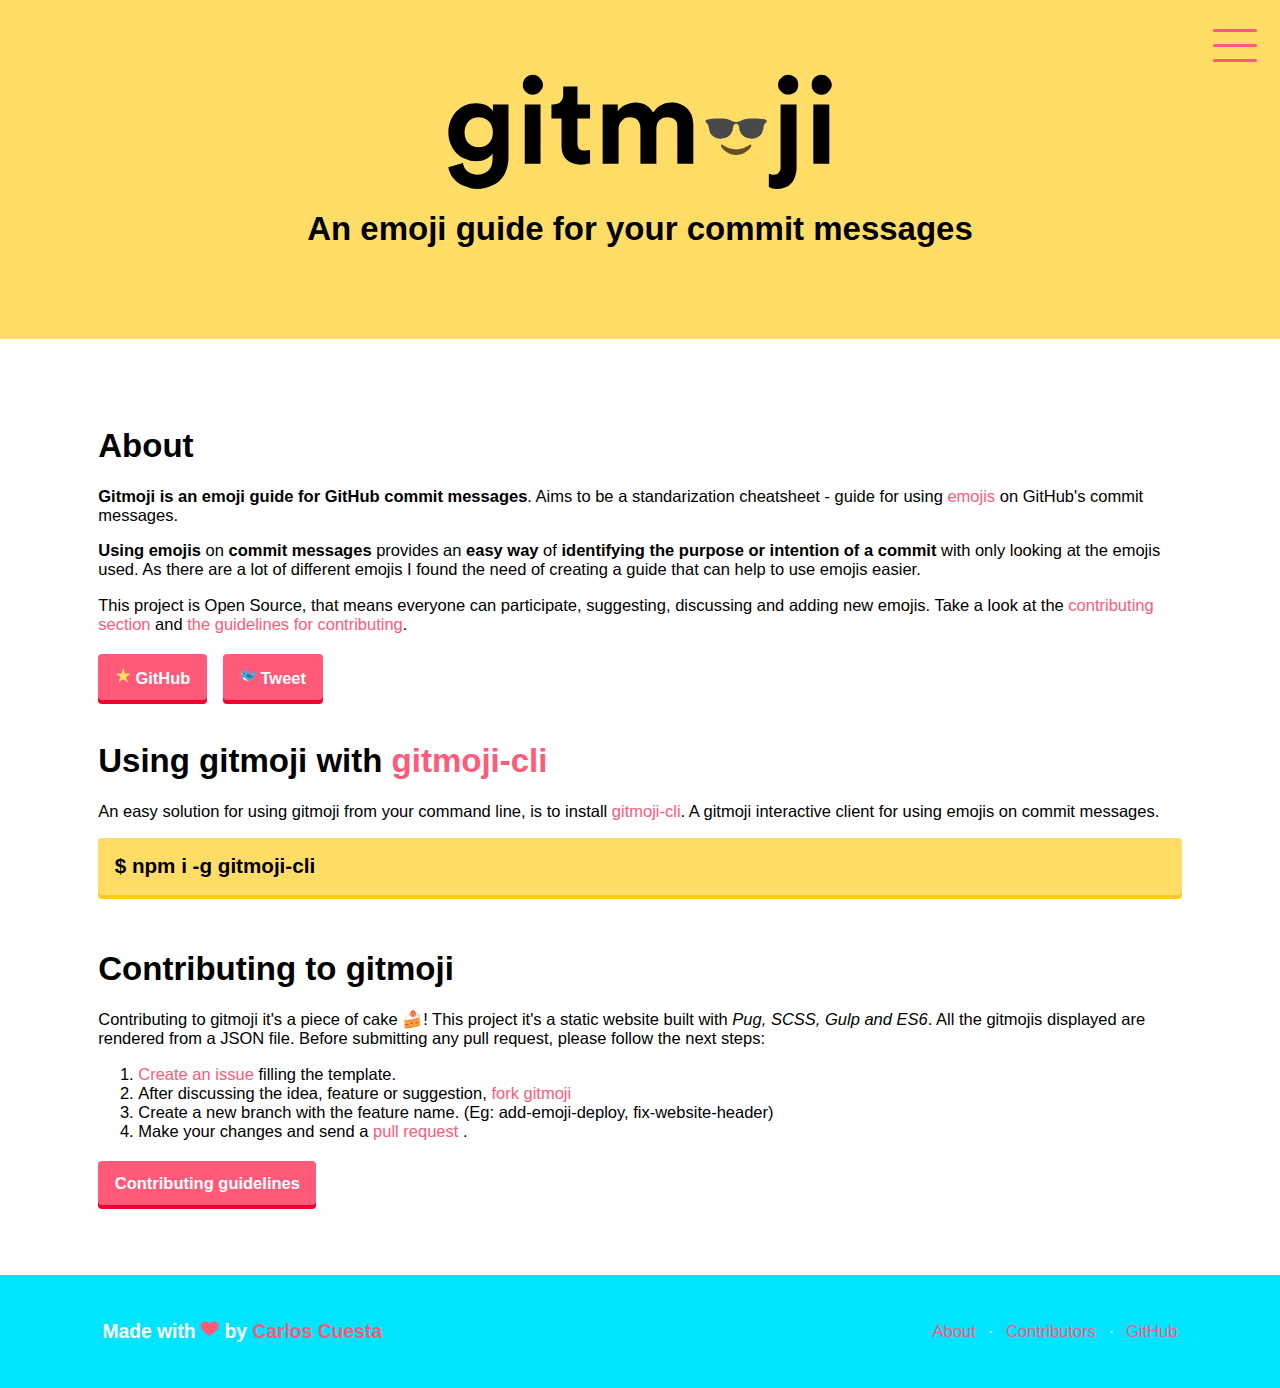
<file: about.html>
<!DOCTYPE html><html><head><title>gitmoji | About | An emoji guide for your commit messages</title><link rel="canonical" href="https://gitmoji.carloscuesta.me/about"><style>﻿.col-sm-2,.col-xs-12,.col-xs-3,.row{box-sizing:border-box}.container{margin-right:auto;margin-left:auto}.row{display:-webkit-box;display:-webkit-flex;display:-ms-flexbox;display:flex;-webkit-box-flex:0;-webkit-flex:0 1 auto;-ms-flex:0 1 auto;flex:0 1 auto;-webkit-box-orient:horizontal;-webkit-box-direction:normal;-webkit-flex-direction:row;-ms-flex-direction:row;flex-direction:row;-webkit-flex-wrap:wrap;-ms-flex-wrap:wrap;flex-wrap:wrap;margin-right:-.5rem;margin-left:-.5rem}.col-xs-12,.col-xs-3{-webkit-box-flex:0;-webkit-flex:0 0 auto;-ms-flex:0 0 auto;flex:0 0 auto;padding-right:1.25rem;padding-left:1.25rem}.col-xs-12{-webkit-flex-basis:100%;-ms-flex-preferred-size:100%;flex-basis:100%;max-width:100%}.col-xs-3{-ms-flex-preferred-size:25%;flex-basis:25%;max-width:25%}.center-xs{-webkit-box-pack:center;-webkit-justify-content:center;-ms-flex-pack:center;justify-content:center;text-align:center}.middle-xs{-webkit-box-align:center;-webkit-align-items:center;-ms-flex-align:center;align-items:center}@media only screen and (min-width: 48em){.container{width:49rem}.col-sm-2,.col-sm-6{box-sizing:border-box;-webkit-box-flex:0;-webkit-flex:0 0 auto;-ms-flex:0 0 auto;flex:0 0 auto;padding-right:1.25rem;padding-left:1.25rem}.col-sm-6{-webkit-flex-basis:50%;-ms-flex-preferred-size:50%;flex-basis:50%;max-width:50%}.col-sm-2{-ms-flex-preferred-size:16.66666667%;flex-basis:16.66666667%;max-width:16.66666667%}}@media only screen and (min-width: 64em){.container{width:65rem}.col-md-3{box-sizing:border-box;-webkit-box-flex:0;-webkit-flex:0 0 auto;-ms-flex:0 0 auto;flex:0 0 auto;padding-right:1.25rem;padding-left:1.25rem;-ms-flex-preferred-size:25%;flex-basis:25%;max-width:25%}}.c-hamburger{display:block;position:fixed;overflow:hidden;margin:0;padding:0;width:80px;height:80px;font-size:0;text-indent:-9999px;appearance:none;box-shadow:none;border-radius:none;border:none;cursor:pointer;transition:background 0.2s;z-index:10}.c-hamburger span{display:block;position:absolute;top:44px;left:18px;right:18px;height:3px;background:#ff5a79;border-radius:50px}.c-hamburger span::before,.c-hamburger span::after{position:absolute;display:block;left:0;width:100%;height:3px;border-radius:50px;background-color:#ff5a79;content:""}.c-hamburger span::before{top:-15px}.c-hamburger span::after{bottom:-15px}.c-hamburger:focus{outline:none}.c-hamburger--htx{left:auto;right:5px;top:0px}.c-hamburger--htx span{transition:background 0s 0.2s}.c-hamburger--htx span::before,.c-hamburger--htx span::after{transition-duration:0.2s, 0.2s;transition-delay:0.2s, 0s}.c-hamburger--htx span::before{transition-property:top, transform}.c-hamburger--htx span::after{transition-property:bottom, transform}.c-hamburger__input:checked+.c-hamburger--htx span{background:none}.c-hamburger__input:checked+.c-hamburger--htx span::before{top:0;transform:rotate(45deg)}.c-hamburger__input:checked+.c-hamburger--htx span::after{bottom:0;transform:rotate(-45deg)}.c-hamburger__input:checked+.c-hamburger--htx span::before,.c-hamburger__input:checked+.c-hamburger--htx span::after{transition-delay:0s, 0.2s}.modal{opacity:0;position:fixed;text-align:center;top:0;bottom:0;left:0;right:0;z-index:1;transition:all .2s ease-in-out;visibility:hidden}.modal__content{background-color:#ff5a79;height:300px;width:200px;margin:20px auto}.modal a{color:#fff}.c-hamburger__input:checked ~ .modal{opacity:1;background-color:#ff5a79;visibility:visible}.c-hamburger__input:checked ~ .modal .item{font-weight:700}.c-hamburger__input:checked ~ .modal .item a{transform:scale(1)}.c-hamburger__input:checked ~ .modal .item:nth-child(1) a{transition-delay:0s}.c-hamburger__input:checked ~ .modal .item:nth-child(2) a{transition-delay:0.035s}.c-hamburger__input:checked ~ .modal .item:nth-child(3) a{transition-delay:0.075s}.c-hamburger__input:checked ~ .modal .item:nth-child(4) a{transition-delay:0.0995s}.c-hamburger__input:checked ~ .c-hamburger span::after,.c-hamburger__input:checked ~ .c-hamburger span::before{background-color:#fff}input#hamburger-menu{display:none}nav.nav .navigation{position:absolute;left:0%;width:100%;top:50%;-webkit-transform:translateY(-50%);-moz-transform:translateY(-50%);-ms-transform:translateY(-50%);-o-transform:translateX(-50%);transform:translateY(-50%)}nav.nav ul,nav.nav li{margin:0;padding:0}nav.nav .item{text-transform:capitalize;font-size:3em;list-style:none;font-weight:400;margin:.4em 0;transition:all .2s ease-in-out}nav.nav .item a{display:block;height:100px;line-height:100px;transition:all 400ms cubic-bezier(0.17, 0.67, 0.38, 1.46);transform:scale(0.3)}.ns-box{position:fixed;background:rgba(42,45,50,0.85);padding:22px;line-height:1.4;z-index:1000;pointer-events:none;color:rgba(250,251,255,0.95);font-size:90%;font-weight:600}.ns-box.ns-show{pointer-events:auto}.ns-box a{color:inherit;opacity:0.7;font-weight:700}.ns-box a:hover,.ns-box a:focus{opacity:1}.ns-box p{margin:0}.ns-box.ns-show,.ns-box.ns-visible{pointer-events:auto}.ns-close{width:20px;height:20px;position:absolute;right:4px;top:4px;overflow:hidden;text-indent:100%;cursor:pointer;-webkit-backface-visibility:hidden;backface-visibility:hidden}.ns-close:hover,.ns-close:focus{outline:none}.ns-close::before,.ns-close::after{content:'';position:absolute;width:3px;height:60%;top:50%;left:50%;background:#6e6e6e}.ns-close:hover::before,.ns-close:hover::after{background:#fff}.ns-close::before{-webkit-transform:translate(-50%, -50%) rotate(45deg);transform:translate(-50%, -50%) rotate(45deg)}.ns-close::after{-webkit-transform:translate(-50%, -50%) rotate(-45deg);transform:translate(-50%, -50%) rotate(-45deg)}.ns-growl{top:30px;left:30px;max-width:300px;border-radius:5px}.ns-growl p{margin:0;line-height:1.3}[class^="ns-effect-"].ns-growl.ns-hide,[class*=" ns-effect-"].ns-growl.ns-hide{-webkit-animation-direction:reverse;animation-direction:reverse}.ns-effect-scale{background:#ff5a79;box-shadow:0 25px 10px -15px rgba(0,0,0,0.05)}.ns-effect-scale a:hover,.ns-effect-scale a:focus{color:#fff}.ns-effect-scale .ns-close::before,.ns-effect-scale .ns-close::after{background:#fff}.ns-effect-scale .ns-close:hover::before,.ns-effect-scale .ns-close:hover::after{background:#000}.ns-effect-scale.ns-show,.ns-effect-scale.ns-hide{-webkit-animation-name:animScale;animation-name:animScale;-webkit-animation-duration:0.25s;animation-duration:0.25s}@-webkit-keyframes animScale{0%{opacity:0;-webkit-transform:translate3d(0, 40px, 0) scale3d(0.1, 0.6, 1)}100%{opacity:1;-webkit-transform:translate3d(0, 0, 0) scale3d(1, 1, 1)}}@keyframes animScale{0%{opacity:0;-webkit-transform:translate3d(0, 40px, 0) scale3d(0.1, 0.6, 1);transform:translate3d(0, 40px, 0) scale3d(0.1, 0.6, 1)}100%{opacity:1;-webkit-transform:translate3d(0, 0, 0) scale3d(1, 1, 1);transform:translate3d(0, 0, 0) scale3d(1, 1, 1)}}@media screen and (max-width: 25em){.ns-growl{top:10px;left:10px;right:10px;max-width:none}}h1{font-size:2em}html,body{margin:0;padding:0;font-size:16.5px;font-family:Avenir, -apple-system, BlinkMacSystemFont, "Segoe UI", "Roboto", "Oxygen", "Ubuntu", "Cantarell", "Fira Sans", "Droid Sans", "Helvetica Neue", sans-serif}a{transition:color .5s ease-in-out;text-decoration:none;color:#ff5a79}a:hover{animation:zomg .5s infinite}a.btn:hover{animation:none}code{font-family:Avenir, -apple-system, BlinkMacSystemFont, "Segoe UI", "Roboto", "Oxygen", "Ubuntu", "Cantarell", "Fira Sans", "Droid Sans", "Helvetica Neue", sans-serif;font-weight:700;font-size:1.25em;word-break:break-all}pre{background-color:#FFDD67;box-shadow:0 4px #ffcc1b;padding:1em;border-radius:4px}section{padding:.5em}.header{background-color:#FFDD67;padding:4.5em 2em;text-align:center}.header h2{padding:.5em 0;margin:0;font-size:2em}.header-buttons{padding:1em 0;text-align:center}.single-emoji-logo{opacity:0}.emoji-container{background-color:#f5f5f5}.gitmoji-logo{width:100%;height:115px}.btn{display:inline-block;cursor:pointer;border-radius:4px;font-weight:600;padding:.75em 1em;transition:none;margin:.25em 0;position:relative}.btn:not(:first-child){margin-left:1em}.btn-pink{background-color:#ff5a79;color:#fff;box-shadow:0 4px #f3002e}.btn-pink:hover{top:2px;box-shadow:0 2px #f3002e}.btn-pink:active{box-shadow:0 0 #ff5a79;top:4px}.btn .icon{margin-right:.25em}.wrap{max-width:1100px;margin:0 auto}main.wrap{padding:3.5em 2em}.emoji{display:flex;box-sizing:border-box}.emoji .gitmoji{font-size:5em;cursor:pointer;font-family:"Apple Color Emoji", "Segoe UI Emoji", "NotoColorEmoji", "Segoe UI Symbol", "Android Emoji", "EmojiSymbols"}.emoji-card{background-color:#fff;border-radius:4px;box-shadow:0 1px 2px 0 rgba(168,182,191,0.6);flex:1;margin:1em 0;transition:all .25s ease-out;text-align:center;overflow:hidden}.emoji-card:hover{box-shadow:0 10px 20px 0 rgba(168,182,191,0.6);transform:translateY(-1px)}.emoji-info{padding:1.5em;word-break:break-all}.emoji-info p{color:#999;word-break:normal}.emoji-header{align-self:flex-start;padding-top:2em;padding-bottom:.85em;border-top-left-radius:4px;border-top-right-radius:4px}.emoji-data{display:flex;align-items:center}.emoji-visible{opacity:1}.contributor-picture{max-width:100%;border-radius:50%;padding:.5em}.icon{width:1em;height:1em}.icon-heart{margin:0 .25em}.footer{padding:1.5em;background-color:#00e5ff;color:#fff}.footer nav{-webkit-box-pack:end;-ms-flex-pack:end;justify-content:flex-end;text-align:end}.footer nav a:after{content:"·";color:#fff !important;margin:0 .75em}.footer nav a:last-child:after{content:"";margin:0}@media (max-width: 768px){footer nav,footer h3{justify-content:center !important;text-align:center !important}.emoji .gitmoji{font-size:50px}.emoji-header{padding-bottom:1em}.header h2{display:none}.made-with-love,.footer-nav{flex-basis:100%;max-width:100%}}@media (min-width: 2048px){html,body{font-size:19px}}.art{background-color:#ff7281}.apple{background-color:#f94e43}.bookmark{background-color:#80DEEA}.bug{background-color:#8cd842}.checkered-flag{background-color:#ff7281}.construction{background-color:#FFB74D}.fire{background-color:#ff9d44}.green-heart{background-color:#c5e763}.lock{background-color:#ffce49}.memo{background-color:#00E676}.penguin{background-color:#fa9a3f}.rocket{background-color:#00a9f0}.rotating-light{background-color:#536DFE}.sparkles{background-color:#ffe55f}.white-check-mark{background-color:#77e856}.wrench{background-color:#FFC400}.zap{background-color:#40C4FF}.construction-worker{background-color:#64B5F6}.arrow-up{background-color:#00E676}.arrow-down{background-color:#EF5350}.recycle{background-color:#77e856}.tada{background-color:#f74d5f}.lipstick{background-color:#80DEEA}.whale{background-color:#00cbe8}.heavy-plus-sign{background-color:#00E676}.heavy-minus-sign{background-color:#EF5350}.chart-with-upwards-trend{background-color:#CEDAE6}.globe-with-meridians{background-color:#E7F4FF}.ambulance{background-color:#fb584a}.pencil{background-color:#ffce49}.hankey{background-color:#a78674}.package{background-color:#fdd0ae}.alien{background-color:#c5e763}.truck{background-color:#ef584a}.rewind{background-color:#56d1d8}.twisted-rightwards-arrows{background-color:#56d1d8}.page-facing-up{background-color:#d9e3e8}.bento{background-color:#ff5864}.boom{background-color:#f94f28}.ok-hand{background-color:#c5e763}.wheelchair{background-color:#00b1fb}.bulb{background-color:#ffce49}.beers{background-color:#fbb64b}.speech-balloon{background-color:#CEDAE6}.card-file-box{background-color:#c5e763}.green-apple{background-color:#8dc448}.robot{background-color:#39c2f1}.mute{background-color:#e6ebef}.loud-sound{background-color:#23b4d2}.busts-in-silhouette{background-color:#d9e3e8}.children-crossing{background-color:#ffce49}.pushpin{background-color:#39c2f1}.building-construction{background-color:#ffe55f}.iphone{background-color:#40C4FF}.clown-face{background-color:#ff7281}.egg{background-color:#77e856}.see-no-evil{background-color:#8bdfe7}.camera-flash{background-color:#00a9f0}@keyframes zomg{0%,100%{color:#7ccdea}16%{color:#0074D9}32%{color:#2ECC40}48%{color:#FFDC00}64%{color:#B10DC9}80%{color:#FF4136}}
</style><meta name="author" content="Carlos Cuesta"><meta name="description" content="Gitmoji is an emoji guide for your commit messages. Aims to be a standarization cheatsheet for using emojis on GitHub's commit messages."><meta charset="utf-8"><meta name="viewport" content="width=device-width, initial-scale=1.0"><meta name="twitter:card" content="summary"><meta name="twitter:title" content="gitmoji"><meta name="twitter:description" content="An emoji guide for your commit messages."><meta name="twitter:image:src" content="https://gitmoji.carloscuesta.me/static/gitmoji.gif"><meta name="twitter:creator" content="@crloscuesta"><meta name="twitter:url" content="https://gitmoji.carloscuesta.me"><meta property="og:title" content="gitmoji"><meta name="og:description" content="An emoji guide for your commit messages."><meta property="og:image" content="https://gitmoji.carloscuesta.me/static/gitmoji.gif"><meta name="og:url" content="https://gitmoji.carloscuesta.me"><meta name="robots" content="index, follow"><link rel="apple-touch-icon" sizes="57x57" href="/static/apple-icon-57x57.png"><link rel="apple-touch-icon" sizes="60x60" href="/static/apple-icon-60x60.png"><link rel="apple-touch-icon" sizes="72x72" href="/static/apple-icon-72x72.png"><link rel="apple-touch-icon" sizes="76x76" href="/static/apple-icon-76x76.png"><link rel="apple-touch-icon" sizes="114x114" href="/static/apple-icon-114x114.png"><link rel="apple-touch-icon" sizes="120x120" href="/static/apple-icon-120x120.png"><link rel="apple-touch-icon" sizes="144x144" href="/static/apple-icon-144x144.png"><link rel="apple-touch-icon" sizes="152x152" href="/static/apple-icon-152x152.png"><link rel="apple-touch-icon" sizes="180x180" href="/static/apple-icon-180x180.png"><link rel="icon" type="image/png" sizes="192x192" href="/static/android-icon-192x192.png"><link rel="icon" type="image/png" sizes="32x32" href="/static/favicon-32x32.png"><link rel="icon" type="image/png" sizes="96x96" href="/static/favicon-96x96.png"><link rel="icon" type="image/png" sizes="16x16" href="/static/favicon-16x16.png"><link rel="manifest" href="/static/manifest.json"><meta name="msapplication-TileColor" content="#FFDD67"><meta name="msapplication-TileImage" content="/static/ms-icon-144x144.png"><meta name="theme-color" content="#FFDD67"><meta name="google-site-verification" content="78vmlhi_erc-UGybxcGwHyiUtf04wzYExTLa-4LoWio"></head><body><svg style="position: absolute; width: 0; height: 0;" width="0" height="0" version="1.1" xmlns="http://www.w3.org/2000/svg" xmlns:xlink="http://www.w3.org/1999/xlink"><defs><symbol id="icon-heart" viewbox="0 0 64 64"><title>heart</title><path class="heart" d="m61.1 18.2c-6.4-17-27.2-9.4-29.1-.9-2.6-9-22.9-15.7-29.1.9-6.9 18.5 26.7 35.1 29.1 37.8 2.4-2.2 36-19.6 29.1-37.8" fill="#ff5a79"></path></symbol><symbol id="icon-star" viewbox="0 0 64 64"><title>star</title><path class="twitter" d="M62,25.2H39.1L32,3l-7.1,22.2H2l18.5,13.7l-7,22.1L32,47.3L50.5,61l-7.1-22.2L62,25.2z" fill="#FFDD67"></path></symbol><symbol id="icon-twitter" viewbox="0 0 64 64"><title>twitter</title><g fill="#42ade2"><path d="m59.8 24.3c0 0 1.1-6.2-3.5-3.4 0 0-.4-6.3-4.3-1.9 0 0-2.1-3.9-4.4-.3-3.1 4.8-5.2 12.4-3.2 25l3.8-2.5c2.7-7.9 12.4-8.8 13.7-13.1.9-3-2.1-3.8-2.1-3.8"></path><path d="m22.1 17.6l-9.9 3.6c2.2-12 16.6-11.2 16.6-11.2s-6.8 3.2-6.7 7.6"></path><path d="m23.7 19.8l-10.5 1.4c4.8-11.2 18.7-7.3 18.7-7.3s-7.3 1.6-8.2 5.9"></path></g><g fill="#ffd93b"><path d="m2 29l5.4-1.4v3.6c0-.1-3.3-.6-5.4-2.2"></path><path d="M7.4,27.5L2,24.8c3.6-2.8,7.7-1.9,7.7-1.9L7.4,27.5z"></path></g><g fill="#e08828"><path d="m33.8 53h-2.1v7.9c-.3.1-2.1-.1-2.9-.1-1.8 0-3.3 1.3-3.3 1.3h8.3v-9.1"></path><path d="m25 53h-2.1v7.9c-.3.1-2.1-.1-2.9-.1-1.8 0-3.3 1.3-3.3 1.3h8.3v-9.1"></path><path d="m54 36.2c3.9 0-4.1 17.5-23.3 17.5-13 0-23.9-5.2-23.9-21.5 0-10.1 6.4-18.3 19.5-15 13.3 3.5 6.5 19 27.7 19" fill="#42ade2"></path><path d="m37.6 51.7c-15.6 0-14-12-27.9-11.2 5.1 15.8 27.9 11.2 27.9 11.2" fill="#fff"></path><path d="m39.1 29.2c-10-9.8-20.2 6.2-7.9 12.6 12.1 6.2 20.4-4.8 20.4-4.8s-6.1-1.5-12.5-7.8" fill="#297b9d"></path></g><circle cx="15.1" cy="24.9" r="2.5" fill="#3e4347"></circle></symbol></defs></svg><nav class="nav row middle-xs"><input class="c-hamburger__input" id="hamburger-menu" type="checkbox"><label class="c-hamburger c-hamburger--htx" for="hamburger-menu"><span></span></label><div class="modal"><div class="modal-content"><ul class="navigation"><li class="item"><a href="https://gitmoji.carloscuesta.me" onmousedown="ga('send', 'event', 'Menu', 'Gitmoji');">Home</a></li><li class="item"><a href="/about" onmousedown="ga('send', 'event', 'Menu', 'About');">About</a></li><li class="item"><a href="/contributors" onmousedown="ga('send', 'event', 'Menu', 'About');">Contributors</a></li><li class="item"><a href="https://github.com/carloscuesta/gitmoji" onmousedown="ga('send', 'event', 'Menu', 'GitHub');">GitHub</a></li></ul></div></div></nav><header class="header"><?xml version="1.0" encoding="UTF-8" standalone="no"?><svg xmlns="http://www.w3.org/2000/svg" class="gitmoji-logo" height="137px" width="457px" version="1.1" xmlns:xlink="http://www.w3.org/1999/xlink" viewBox="0 0 457 137"><title>gitmoji</title><g id="gitmoji" fill-rule="evenodd" fill="none"><g id="Logo" transform="translate(-270 -430)"><g id="gitmoji" transform="translate(270 430)"><path d="m17.5 106c0.6 4 2.4 7 5.3 10 2.9 2 6.6 4 11.2 4 6.1 0 10.7-2 14-5s4.9-8 4.9-15.1v-5.1c-1.5 2.3-3.8 4.4-7.1 6.2-3.2 2-7.5 3-12.6 3-4.7 0-9.1-1-13.1-3-4.1-1.5-7.6-3.9-10.5-7-2.91-3-5.22-6.7-6.9-10.8-1.68-4.2-2.52-8.8-2.52-13.8 0.004-4.7 0.82-9.1 2.45-13.3s3.89-7.9 6.77-11c2.9-3.2 6.3-5.7 10.4-7.5 4-1.8 8.5-2.7 13.4-2.7 5.6 0 10.1 1 13.4 3 3.2 2 5.5 4.2 6.7 6.6v-8.3h18.5v63.2c0 4.6-0.7 9.6-2.1 13.6-1.4 5-3.6 9-6.6 12-3 4-6.8 6-11.5 8s-10.4 4-17 4c-4.9 0-9.3-1-13.3-3-4-1-7.5-3-10.5-5-2.94-3-5.34-5-7.16-8-1.82-4-2.98-7-3.46-10l17.3-5zm19-18.6c4.9 0 8.9-1.6 12-4.9 3.1-3.2 4.7-7.6 4.7-13.1s-1.7-9.8-4.9-13c-3.3-3.2-7.2-4.8-11.8-4.8-2.4 0-4.7 0.4-6.7 1.2-2.1 0.8-3.9 2-5.4 3.6-1.6 1.6-2.8 3.5-3.6 5.7-0.9 2.2-1.3 4.6-1.3 7.3 0 5.6 1.6 10 4.7 13.2 3.2 3.2 7.3 4.8 12.3 4.8zm54.7 19.6v-70.8h18.8v70.8h-18.8zm-2.3-94c0-3.39 1.1-6.22 3.4-8.53 2.3-2.3 5.1-3.45 8.7-3.45 3 0 6 1.15 8 3.45 2 2.31 4 5.14 4 8.53 0 3.1-2 5.9-4 8.2s-5 3.4-8 3.4c-3.6 0-6.4-1.1-8.7-3.4s-3.4-5.1-3.4-8.2zm65.1 23.2h15v16.9h-15v29.7c0 3.1 1 5.2 2 6.4 2 1.2 4 1.8 7 1.8 1 0 2 0 3-0.1s2-0.3 3-0.5v15.6c-1 1-3 1-4 1-2 1-4 1-7 1-7 0-13-2-17-6-4-3.6-6-9-6-15.9v-33h-12v-16.9h3c4 0 7-1.1 8-3.3 2-2.1 3-4.8 3-8v-9.9h17v21.2zm30 70.8v-70.8h18v8.6c1-1.7 2-3.3 4-4.6 1-1.4 3-2.5 5-3.3 2-0.9 4-1.6 6-2 2-0.5 4-0.8 6-0.8 5 0 9 1 13 3.1 3 2 6 4.9 8 8.7 3-4.3 6-7.3 10-9.1s8-2.7 12-2.7 7 0.5 10 1.5c3 1.1 6 2.7 8 4.9 3 2.2 4 5 6 8.4 1 3.4 2 7.5 2 12.2v45.9h-19v-42c0-3.9 0-7.1-2-9.6-2-2.6-6-3.8-10-3.8s-7 1.3-10 4.1c-2 2.7-3 6-3 9.8v41.5h-19v-42c0-3.9-1-7.1-3-9.6-2-2.6-5-3.8-10-3.8-4 0-7 1.3-9 4-3 2.7-4 6-4 9.9v41.5h-19zm159-15.3c3 0 5-0.4 7-1.3 2-0.8 4-2.1 6-3.8 1-1.7 3-3.7 4-6.2s1-5.5 1-8.8c0-3.4 0-6.3-1-8.8s-3-4.6-4-6.3c-2-1.7-4-2.9-6-3.8s-4-1.3-7-1.3c-2 0-4 0.4-6 1.3-3 0.9-5 2.1-6 3.8-2 1.7-3 3.8-4 6.3s-2 5.4-2 8.8c0 3.3 1 6.3 2 8.8s2 4.5 4 6.2c1 1.7 3 3 6 3.8 2 0.9 4 1.3 6 1.3zm0-57.7c6 0 11 0.9 15 2.8 5 1.9 9 4.5 12 7.8s6 7.2 8 11.9c2 4.6 2 9.6 2 15.1 0 5.4 0 10.5-2 15-2 4.6-5 8.5-8 11.9-3 3.5-7 5.5-12 7.5-4 2-9 3-15 3-5 0-10-1-14-3-5-2-9-4-12-7.5-4-3.4-6-7.3-8-11.9-2-4.5-3-9.6-3-15 0-5.5 1-10.5 3-15.1 2-4.7 4-8.6 8-11.9 3-3.3 7-5.9 12-7.8 4-1.9 9-2.8 14-2.8zm53 2.2h19v76.8c0 4-1 7-2 10-1 2-2 5-4 7s-4 4-7 5-6 2-9 2-6-1-8-1c-2-1-3-1-3-1v-16h2c1 1 2 1 4 1 3 0 5-1 6-3 1-1 2-3 2-6v-74.8zm-3-23.4c0-3.34 1-6.17 4-8.47 2-2.31 5-3.46 8-3.46 3 0.002 6 1.15 9 3.46 2 2.3 3 5.13 3 8.47 0 3.3-1 6-3 8.3-3 2.3-6 3.4-9 3.4s-6-1.1-8-3.4c-3-2.3-4-5-4-8.3zm42 94.2v-70.8h19v70.8h-19zm-2-94c0-3.39 1-6.22 3-8.53 3-2.3 5-3.45 9-3.45 3 0 6 1.15 8 3.45 2 2.31 4 5.14 4 8.53 0 3.1-2 5.9-4 8.2s-5 3.4-8 3.4c-4 0-6-1.1-9-3.4-2-2.3-3-5.1-3-8.2z" fill="#000"/><g id="tongue" class="single-emoji-logo" transform="translate(304 32)"><g id="Group"><ellipse id="Oval" rx="39" ry="39" cy="39" cx="39" fill="#FFDD67"/><path id="Shape" fill="#fff" d="m38 29.4c0 7.1-5.8 13-13 13s-13-5.9-13-13c0-7.2 5.8-13 13-13s13 5.8 13 13z"/><ellipse id="Oval" rx="5.85" ry="5.85" cy="29.4" cx="25" fill="#664E27"/><path id="Shape" fill="#664E27" d="m63.7 35.3c-2.5-5.3-6.1-8-9.7-8-3.7 0-7.3 2.7-9.8 8-0.2 0.5 1 1.5 1.7 0.9 2.3-1.9 5.1-2.7 8.1-2.7 2.9 0 5.7 0.8 8 2.7 0.7 0.6 1.9-0.4 1.7-0.9z"/><g id="Shape" transform="translate(16.9 46.8)"><path d="m42.7 0h-41.2c-0.989 0-1.5 0.659-1.5 1.3 0.0013 9.5 7.75 19.5 22.1 19.5s22.1-10 22.1-19.5c0-0.641-0.5-1.3-1.5-1.3z" fill="#664E27"/><path d="m34 7.8h-11.9-11.9c-0.95 0-1.1 0.41-1.1 1.1v5.2c0 11.4 5.8 17.1 13 17.1s13-5.7 13-17.1v-5.2c0-0.69-0.1-1.1-1.1-1.1z" fill="#FF717F"/><polygon points="24 7.8 22.1 25.7 20.2 7.8" fill="#E2596C"/></g></g></g><g id="sexy" class="single-emoji-logo" transform="translate(304 32)"><g id="Group"><ellipse id="Oval" rx="39" ry="39" cy="39" cx="39" fill="#FFDD67"/><ellipse id="Oval" rx="10.4" ry="10.4" cy="45.7" cx="66.1" fill="#FF717F"/><ellipse id="Oval" rx="10.4" ry="10.4" cy="45.7" cx="11.9" fill="#FF717F"/><path id="Shape" fill="#917524" d="m68.4 24.2c-3.5-4.2-8.7-6.7-14.2-6.6-0.8 0-1-2.9 0-2.9 6.3 0 12.4 2.8 16.4 7.7 0.6 0.7-1.7 2.4-2.2 1.8zm-44.6-6.8c-5.5 0-10.7 2.4-14.2 6.6-0.52 0.6-2.81-1.1-2.23-1.8 4.03-4.9 10.1-7.7 16.4-7.7 1 0 0.8 2.9 0 2.9z"/><ellipse id="Oval" rx="5.85" ry="5.85" cy="61.7" cx="39" fill="#664E27"/><path id="Shape" fill="#fff" d="m35.8 35.3c0 6.4-5.3 11.7-11.8 11.7-6.4 0-11.6-5.3-11.6-11.7 0-6.5 5.2-11.7 11.6-11.7 6.5 0 11.8 5.2 11.8 11.7z"/><ellipse id="Oval" rx="5.85" ry="5.85" cy="35.3" cx="24" fill="#664E27"/><g transform="translate(41.6 23.4)"><path id="Shape" fill="#fff" d="m24 11.9c0 6.4-5.2 11.7-11.6 11.7-6.51 0-11.8-5.3-11.8-11.7 0.05-6.48 5.29-11.7 11.8-11.7 6.4-0.022 11.6 5.22 11.6 11.7z"/><ellipse id="Oval" rx="5.85" ry="5.85" cy="11.9" cx="12.4" fill="#664E27"/></g></g></g><g id="sunglasses" class="single-emoji-logo" transform="translate(304 32)"><g id="Group"><path id="Shape" fill="#FFDD67" d="m39 0c21.5 0 39 17.5 39 39s-17.5 39-39 39-39-17.5-39-39 17.5-39 39-39"/><path id="Shape" fill="#494949" d="m44 24c-2.9 1.4-7.1 1.4-10 0-3.1-1.6-6.8-2.6-11.3-2.9-4.3-0.4-13.6-0.4-18.2 1.2-0.52 0.2-1.04 0.4-1.55 0.7-0.28 0.1-0.34 0.2-0.34 0.8v0.7c0 1.3-0.16 0.8 0.76 1.3 1.8 1 2.82 3.8 3.36 7.5 0.78 5.5 3.47 8.9 7.87 10.6 4 1.5 8.5 1.5 12.6-0.2 2.2-0.8 4.1-2.2 5.6-4.5 2.7-3.9 1.9-6.4 3.3-9.8 1.2-2.9 4.6-2.9 5.8 0 1.4 3.4 0.6 5.9 3.3 9.8 1.5 2.3 3.4 3.7 5.6 4.5 4.1 1.7 8.6 1.7 12.6 0.2 4.4-1.7 7.1-5.1 7.9-10.6 0.5-3.7 1.5-6.5 3.3-7.5 0.9-0.5 0.8 0 0.8-1.3v-0.7c0-0.6-0.1-0.7-0.4-0.8-0.5-0.3-1-0.5-1.5-0.7-4.6-1.6-13.9-1.6-18.2-1.2-4.5 0.3-8.2 1.3-11.3 2.9"/><path id="Shape" fill="#664E27" d="m55.4 52.4c-10.6 7.3-22.3 7.3-32.8 0-1.2-0.9-2.4 0.6-1.5 2 3.2 5.3 9.6 10 17.9 10s14.7-4.7 17.9-10c0.9-1.4-0.3-2.9-1.5-2z"/></g></g><g id="haha" class="single-emoji-logo" transform="translate(304 32)"><g id="Group"><path id="Oval" fill="#FFDD67" d="m39 78c21.5 0 39-17.5 39-39s-17.5-39-39-39-39 17.5-39 39 17.5 39 39 39z"/><g id="Shape" fill="#664E27" transform="translate(11.7 20.5)"><path d="m52.9 2.09c0.3 0.15 0.4 0.47 0.4 0.79-0.1 0.32-0.3 0.57-0.6 0.63-3.5 0.52-7.3 1.12-10.8 3.07 5.2 0.87 9.4 3.52 11.7 6.32 0.5 0.6-0.1 1.4-0.7 1.2-6.2-2.3-12.6-3.5-20.6-2.6-0.6 0-1.2-0.3-1-0.9 2.1-9.39 14.2-12.9 21.6-8.51zm-51.2 0c-0.29 0.15-0.45 0.47-0.4 0.79s0.3 0.57 0.62 0.63c3.5 0.52 7.21 1.12 10.8 3.07-5.35 0.87-9.55 3.52-11.8 6.32-0.538 0.6 0.11 1.4 0.68 1.2 6.2-2.3 12.6-3.5 20.6-2.6 0.6 0 1.2-0.3 1-0.9-2.1-9.39-14.2-12.9-21.6-8.51h0.03z"/></g><path id="Shape" fill="#664E27" d="m62 42.2c-0.5-0.7-1.5-0.6-2.5-0.6h-41c-1 0-2-0.1-2.5 0.6-5.1 6.4 0.9 25.4 23 25.4s28.1-19 23-25.4z"/><path id="Shape" fill="#4C3526" d="m41.4 51.7c-0.8-0.1-1.9 0.6-1.5 2.5 0.2 0.9 1.6 2.1 1.6 3.6 0 3.1-5 3.1-5 0 0-1.5 1.4-2.7 1.6-3.6 0.4-1.9-0.7-2.6-1.5-2.5-2 0-5.4 2.2-5.4 5.9 0 4.2 3.5 7.6 7.8 7.6s7.8-3.4 7.8-7.6c0-3.7-3.4-5.9-5.4-5.9z"/><path id="Shape" fill="#FF717F" d="m29 63.3c2.9 1.2 6.2 1.9 10 1.9s7.1-0.7 10-1.9c-2.8-1.4-6.1-2.2-10-2.2s-7.2 0.8-10 2.2z"/><path id="Shape" fill="#fff" d="m58.4 44.2h-38.8c-2.7 0-2.7 5.2-0.1 5.2h39c2.6 0 2.6-5.2-0.1-5.2z"/></g></g><g id="loved" class="single-emoji-logo" transform="translate(304 32)"><g id="Group"><path id="Shape" fill="#FFDD67" d="m78 39c0 21.5-17.5 39-39 39s-39-17.5-39-39 17.5-39 39-39 39 17.5 39 39z"/><path id="Shape" fill="#F46767" d="m77.8 14.6c-0.6-3.5-2.6-6.37-5.8-7.23-3.4-0.95-6.6 0.41-9.7 3.53-1.7-4.74-4.3-8.24-8.4-10-4.3-1.89-8.4-0.645-11 2.64-2.7 3.42-3.8 8.66-0.9 15.6 2.7 6.5 14.9 19.5 15.2 19.9 0.5-0.3 14-8.7 17.3-12.9 3.2-4 3.9-8.1 3.3-11.5zm-42.7-11.1c-2.6-3.28-6.7-4.53-11-2.68-4.1 1.8-6.7 5.3-8.4 10-3.1-3.12-6.25-4.48-9.7-3.53-3.16 0.86-5.2 3.73-5.8 7.23-0.599 3.4 0.072 7.5 3.31 11.5 3.31 4.2 16.8 12.6 17.3 12.9 0.3-0.4 12.5-13.4 15.2-19.9 2.9-6.9 1.8-12.1-0.9-15.6v0.04z"/><path id="Shape" fill="#664E27" d="m61.1 46.9c0-1.1-0.6-2.4-2.4-2.7-4.5-0.9-11.1-1.8-19.7-1.8s-15.2 0.9-19.7 1.8c-1.8 0.3-2.4 1.6-2.4 2.7 0 9.4 7.3 18.9 22.1 18.9s22.1-9.5 22.1-18.9z"/><path id="Shape" fill="#fff" d="m55.5 47.2c-2.9-0.5-8.9-1.3-16.5-1.3s-13.6 0.8-16.5 1.3c-1.7 0.3-1.8 0.9-1.7 1.9 0.1 0.6 0.2 1.3 0.4 2 0.2 0.9 0.3 1.2 1.6 1.1 2.5-0.3 29.9-0.3 32.4 0 1.3 0.1 1.4-0.2 1.6-1.1 0.2-0.7 0.3-1.4 0.4-2 0.1-1 0-1.6-1.7-1.9z"/></g></g><g id="joy" class="single-emoji-logo" transform="translate(304 32)"><g id="Group"><circle id="Oval" cy="39" cx="39" r="39" fill="#FFDD67"/><path id="Shape" fill="#664E27" d="m62 42.2c-0.5-0.7-1.5-0.6-2.5-0.6h-41c-1 0-2-0.1-2.5 0.6-5.1 6.4 0.9 25.4 23 25.4s28.1-19 23-25.4z"/><path id="Shape" fill="#4C3526" d="m41.4 51.7c-0.8-0.1-1.9 0.6-1.5 2.5 0.2 0.9 1.6 2.1 1.6 3.6 0 3.1-5 3.1-5 0 0-1.5 1.4-2.7 1.6-3.6 0.4-1.9-0.7-2.6-1.5-2.5-2 0-5.4 2.2-5.4 5.9 0 4.2 3.5 7.6 7.8 7.6s7.8-3.4 7.8-7.6c0-3.7-3.4-5.9-5.4-5.9z"/><path id="Shape" fill="#FF717F" d="m29 63.3c2.9 1.2 6.2 1.9 10 1.9s7.1-0.7 10-1.9c-2.8-1.4-6.1-2.2-10-2.2s-7.2 0.8-10 2.2z"/><path id="Shape" fill="#fff" d="m58.4 44.2h-38.8c-2.7 0-2.7 5.2-0.1 5.2h39c2.6 0 2.6-5.2-0.1-5.2z"/><g id="Shape" fill="#65B1EF" transform="translate(0 37.7)"><path d="m74.7 7.64c9.5 9.96-3.4 23.6-12.9 13.6-7-7.3-7.3-21.2-7.3-21.2 0 0.013 13.2 0.347 20.2 7.64zm-58.5 13.6c-9.46 10-22.4-3.6-12.9-13.6 7-7.25 20.2-7.59 20.2-7.59 0 0.003-0.3 13.9-7.3 21.2z"/></g><g id="Shape" fill="#664E27" transform="translate(14.3 24.7)"><path d="m20.2 9.97c-2.4-6.64-6.1-9.97-9.7-9.97-3.66 0-7.3 3.33-9.71 9.97-0.243 0.63 1 1.83 1.63 1.23 2.34-2.48 5.14-3.47 8.08-3.47 2.9 0 5.7 0.99 8.1 3.47 0.6 0.6 1.8-0.6 1.6-1.23zm28.4 0c-2.4-6.64-6-9.97-9.7-9.97-3.6 0-7.3 3.33-9.7 9.97-0.2 0.63 1 1.83 1.6 1.23 2.4-2.48 5.2-3.47 8.1-3.47s5.7 0.99 8.1 3.47c0.6 0.6 1.9-0.6 1.6-1.23z"/></g></g></g></g></g></g></svg>
<h2>An emoji guide for your commit messages</h2></header><main class="wrap"><section><h1>About</h1><p><strong>Gitmoji is an emoji guide for GitHub commit messages</strong>. Aims to be a standarization cheatsheet - guide for using <a href="http://emoji.muan.co">emojis</a> on GitHub's commit messages.</p><p><strong>Using emojis</strong> on <strong>commit messages</strong> provides an <strong>easy way</strong> of <strong>identifying the purpose or intention of a commit</strong> with only looking at the emojis used. As there are a lot of different emojis I found the need of creating a guide that can help to use emojis easier.</p><p>This project is Open Source, that means everyone can participate, suggesting, discussing and adding new emojis. Take a look at the <a href="#contributing-gitmoji">contributing section</a> and <a href="https://github.com/carloscuesta/gitmoji/blob/master/.github/CONTRIBUTING.md">the guidelines for contributing</a>.</p><div><a class="btn btn-pink" href="https://github.com/carloscuesta/gitmoji/"><svg class="icon icon-star"><use xlink:href="#icon-star"></use></svg>GitHub</a><a class="btn btn-pink" href="https://twitter.com/intent/tweet?text=gitmoji%20%E2%80%93%20An%20%23emoji%20guide%20for%20your%20commit%20messages%20by%20%40crloscuesta%20%F0%9F%98%8D%F0%9F%98%9C&amp;url=https://gitmoji.carloscuesta.me" target="_blank"><svg class="icon icon-twitter"><use xlink:href="#icon-twitter"></use></svg>Tweet</a></div></section><section><h1>Using gitmoji with <a href="https://github.com/carloscuesta/gitmoji-cli">gitmoji-cli</a></h1><p>An easy solution for using gitmoji from your command line, is to install <a href="https://github.com/carloscuesta/gitmoji-cli">gitmoji-cli</a>. A gitmoji interactive client for using emojis on commit messages.</p><pre><code>$ npm i -g gitmoji-cli</code></pre></section><section><h1 id="contributing-gitmoji">Contributing to gitmoji</h1><p>Contributing to gitmoji it's a piece of cake 🍰! This project it's a static website built with <i>Pug, SCSS, Gulp and ES6</i>. All the gitmojis displayed are rendered from a JSON file. Before submitting any pull request, please follow the next steps:</p><ol><li><a href="https://github.com/carloscuesta/gitmoji/issues/new">Create an issue</a> filling the template.</li><li>After discussing the idea, feature or suggestion, <a href="https://github.com/carloscuesta/gitmoji/fork">fork gitmoji</a></li><li>Create a new branch with the feature name. (Eg: add-emoji-deploy, fix-website-header)</li><li>Make your changes and send a <a href="https://help.github.com/articles/creating-a-pull-request/">pull request </a>.</li></ol><div><a class="btn btn-pink" href="https://github.com/carloscuesta/gitmoji/blob/master/.github/CONTRIBUTING.md">Contributing guidelines</a></div></section></main><footer class="footer"><div class="wrap"><div class="row middle-xs"><div class="col-sm-6 made-with-love"><h3>Made with<svg class="icon icon-heart"><use xlink:href="#icon-heart"></use></svg>by<a href="https://carloscuesta.me"> Carlos Cuesta</a></h3></div><div class="col-sm-6 footer-nav"><nav><a href="/about">About</a><a href="/contributors">Contributors</a><a href="https://github.com/carloscuesta/gitmoji">GitHub</a></nav></div></div></div></footer></body><script>var statuses = ['joy', 'loved', 'haha', 'sunglasses', 'sexy', 'tongue'];
document.getElementById(statuses[Math.floor(Math.random() * statuses.length)]).classList.add('emoji-visible');
(function(i,s,o,g,r,a,m){i['GoogleAnalyticsObject']=r;i[r]=i[r]||function(){(i[r].q=i[r].q||[]).push(arguments)},i[r].l=1*new Date();a=s.createElement(o),m=s.getElementsByTagName(o)[0];a.async=1;a.src=g;m.parentNode.insertBefore(a,m)})(window,document,'script','https://www.google-analytics.com/analytics.js','ga');
ga('create', 'UA-67824860-7', 'auto');
ga('send', 'pageview');
</script></html>
</file>
